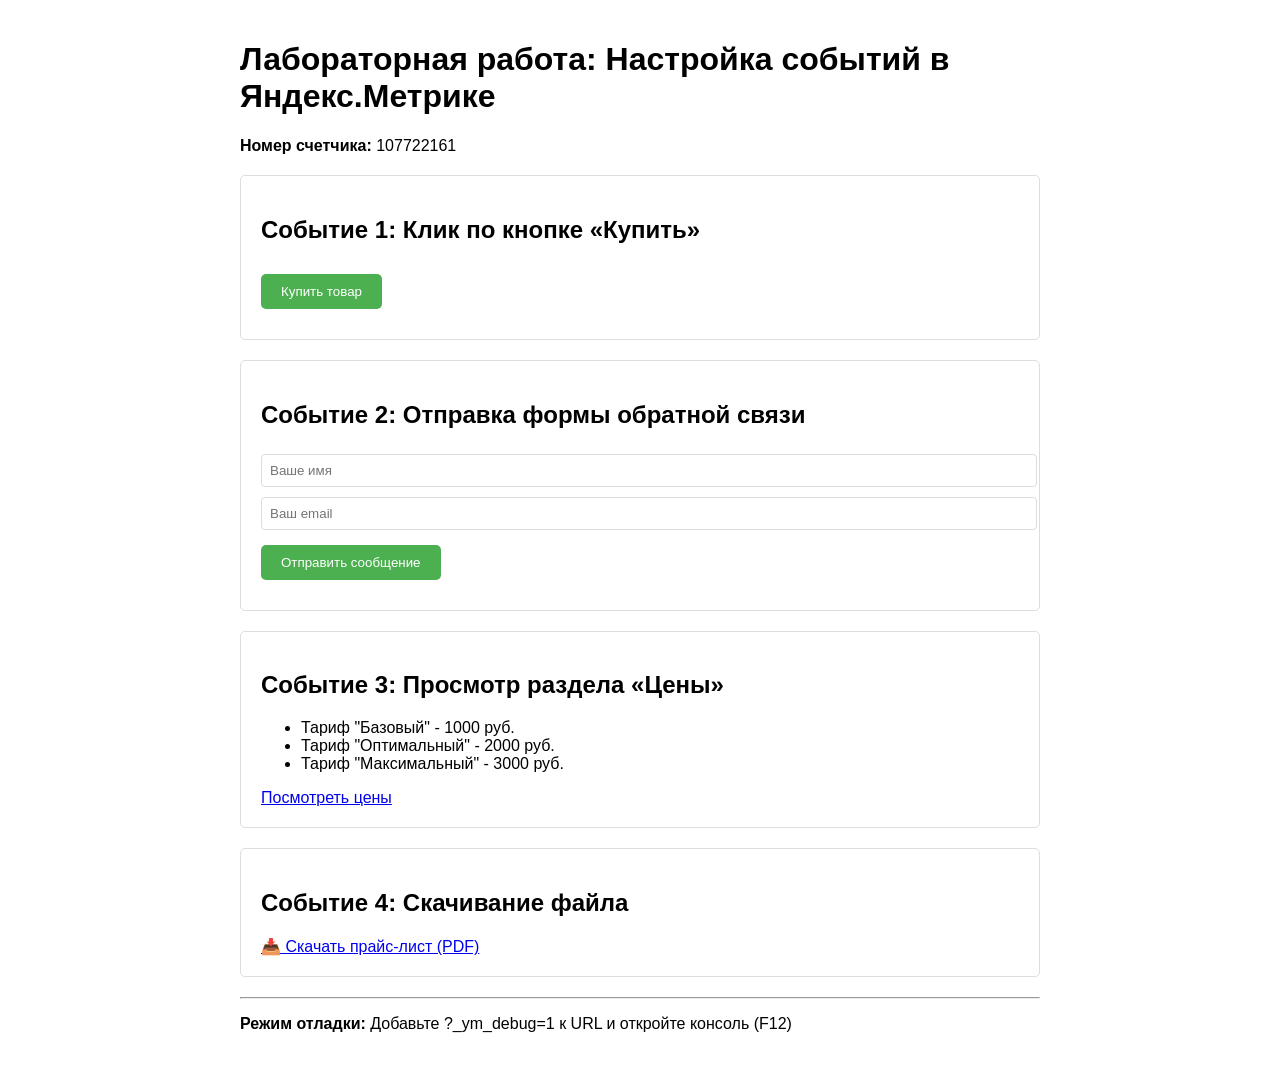
<file: index.html>
<!DOCTYPE html>
<html lang="ru">
<head>
    <meta charset="UTF-8">
    <meta name="viewport" content="width=device-width, initial-scale=1.0">
    <title>Тестовый сайт - Лабораторная работа</title>
    
    <!-- ВСТАВЛЯЕМ СЧЕТЧИК ЗДЕСЬ -->
    <!-- Yandex.Metrika counter -->
    <script type="text/javascript">
       (function(m,e,t,r,i,k,a){m[i]=m[i]||function(){(m[i].a=m[i].a||[]).push(arguments)};
       m[i].l=1*new Date();
       for (var j = 0; j < document.scripts.length; j++) {if (document.scripts[j].src === r) { return; }}
       k=e.createElement(t),a=e.getElementsByTagName(t)[0],k.async=1,k.src=r,a.parentNode.insertBefore(k,a)})
       (window, document, "script", "https://mc.yandex.ru/metrika/tag.js", "ym");

       ym(107722161, "init", {
            clickmap:true,
            trackLinks:true,
            accurateTrackBounce:true,
            webvisor:true
       });
    </script>
    <noscript><div><img src="https://mc.yandex.ru/watch/107722161" style="position:absolute; left:-9999px;" alt="" /></div></noscript>
    <!-- /Yandex.Metrika counter -->
    
    <style>
        body { font-family: Arial, sans-serif; max-width: 800px; margin: 0 auto; padding: 20px; }
        button, .btn { background: #4CAF50; color: white; padding: 10px 20px; border: none; cursor: pointer; margin: 10px 0; border-radius: 5px; }
        input, textarea { width: 100%; padding: 8px; margin: 5px 0; border: 1px solid #ddd; border-radius: 4px; }
        .section { border: 1px solid #ddd; padding: 20px; margin: 20px 0; border-radius: 5px; }
    </style>
</head>
<body>
    <h1>Лабораторная работа: Настройка событий в Яндекс.Метрике</h1>
    <p><strong>Номер счетчика:</strong> 107722161</p>
    
    <!-- 1. КЛИК ПО КНОПКЕ КУПИТЬ -->
    <div class="section">
        <h2>Событие 1: Клик по кнопке «Купить»</h2>
        <button onclick="ym(107722161, 'reachGoal', 'buy_click'); alert('Событие buy_click отправлено в Метрику!');">
            Купить товар
        </button>
    </div>
    
    <!-- 2. ОТПРАВКА ФОРМЫ ОБРАТНОЙ СВЯЗИ -->
    <div class="section">
        <h2>Событие 2: Отправка формы обратной связи</h2>
        <form onsubmit="ym(107722161, 'reachGoal', 'form_send'); alert('Событие form_send отправлено в Метрику!'); return false;">
            <input type="text" placeholder="Ваше имя" required>
            <input type="email" placeholder="Ваш email" required>
            <button type="submit">Отправить сообщение</button>
        </form>
    </div>
    
    <!-- 3. ПРОСМОТР РАЗДЕЛА ЦЕНЫ -->
    <div class="section" id="prices">
        <h2>Событие 3: Просмотр раздела «Цены»</h2>
        <ul>
            <li>Тариф "Базовый" - 1000 руб.</li>
            <li>Тариф "Оптимальный" - 2000 руб.</li>
            <li>Тариф "Максимальный" - 3000 руб.</li>
        </ul>
        <a href="#prices" onclick="ym(107722161, 'reachGoal', 'view_prices'); alert('Событие view_prices отправлено в Метрику!');">
            Посмотреть цены
        </a>
    </div>
    
    <!-- 4. СКАЧИВАНИЕ ФАЙЛА -->
    <div class="section">
        <h2>Событие 4: Скачивание файла</h2>
        <a href="#" onclick="ym(107722161, 'reachGoal', 'file_download'); alert('Событие file_download отправлено в Метрику!'); return false;">
            📥 Скачать прайс-лист (PDF)
        </a>
    </div>
    
    <hr>
    <p><strong>Режим отладки:</strong> Добавьте ?_ym_debug=1 к URL и откройте консоль (F12)</p>
</body>
</html>
</file>
